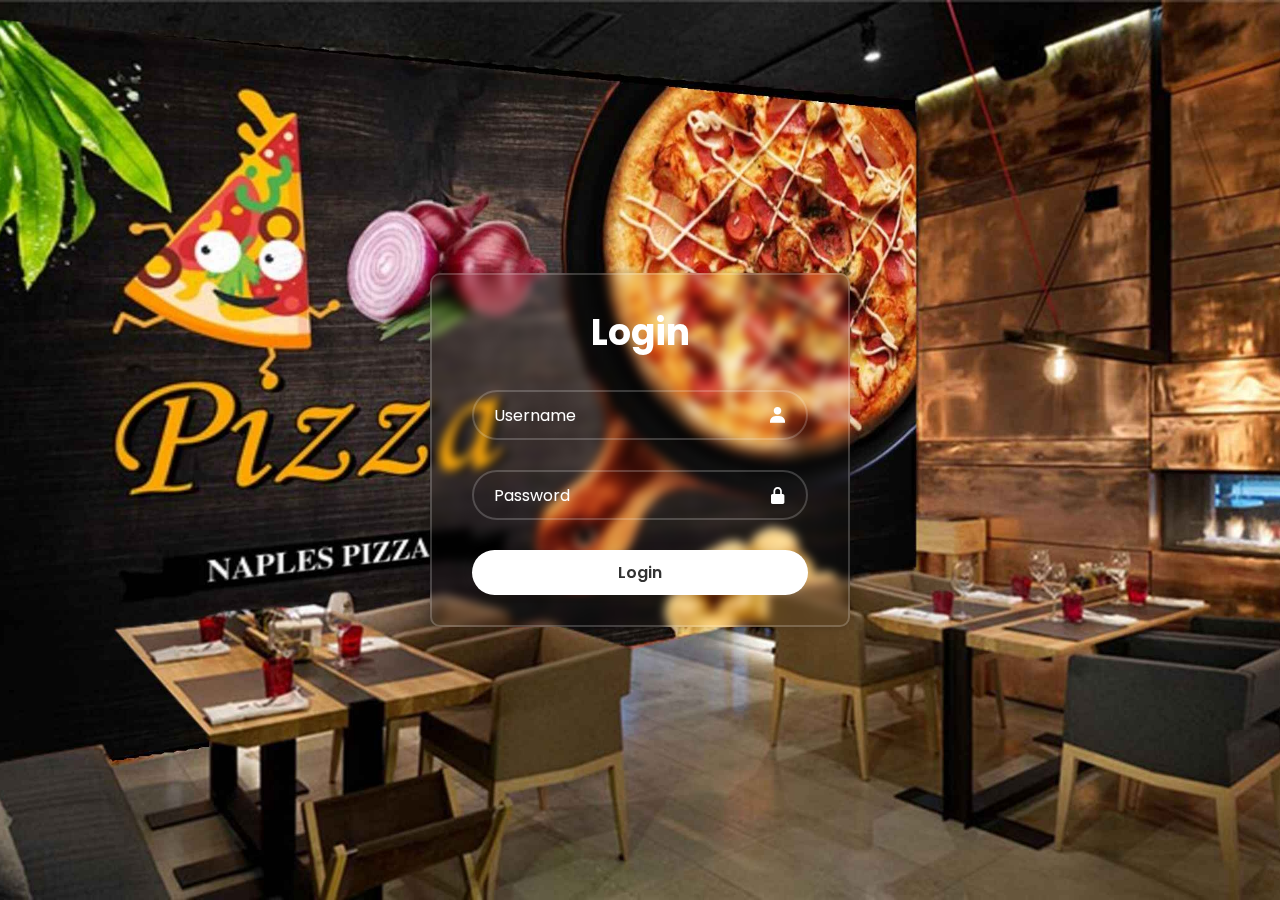
<file: index.html>
<!DOCTYPE html>
<html lang="en">
<head>
    <link rel="stylesheet" href="testcss.css">
    <link href='https://unpkg.com/boxicons@2.1.4/css/boxicons.min.css' rel='stylesheet'>
    <title>PAY PIZZA</title>
</head>
<body>
    <div class="wrapper">
        <form id="login-form">
            <h1>Login</h1>
            <div class="input-box">
                <input type="text" name="username" placeholder="Username" required>
                <i class='bx bxs-user'></i>
            </div>
            <div class="input-box">
                <input type="password" name="password" placeholder="Password" required>
                <i class='bx bxs-lock-alt'></i>
            </div>
            <button type="submit" class="btn">Login</button>
        </form>
    </div>

    <script>
        document.getElementById("login-form").addEventListener("submit", function(e) {
            e.preventDefault();
            const username = this.username.value;
            const password = this.password.value;

            if ((username === "admin" && password === "123") || (username === "manager" && password === "111")) {
                // Save username to localStorage
                localStorage.setItem("loggedInUser", username);
                window.location.href = "c.html";
            } else {
                alert("Check username and password, incorrect.");
            }
        });
    </script>
</body>
</html>
</file>
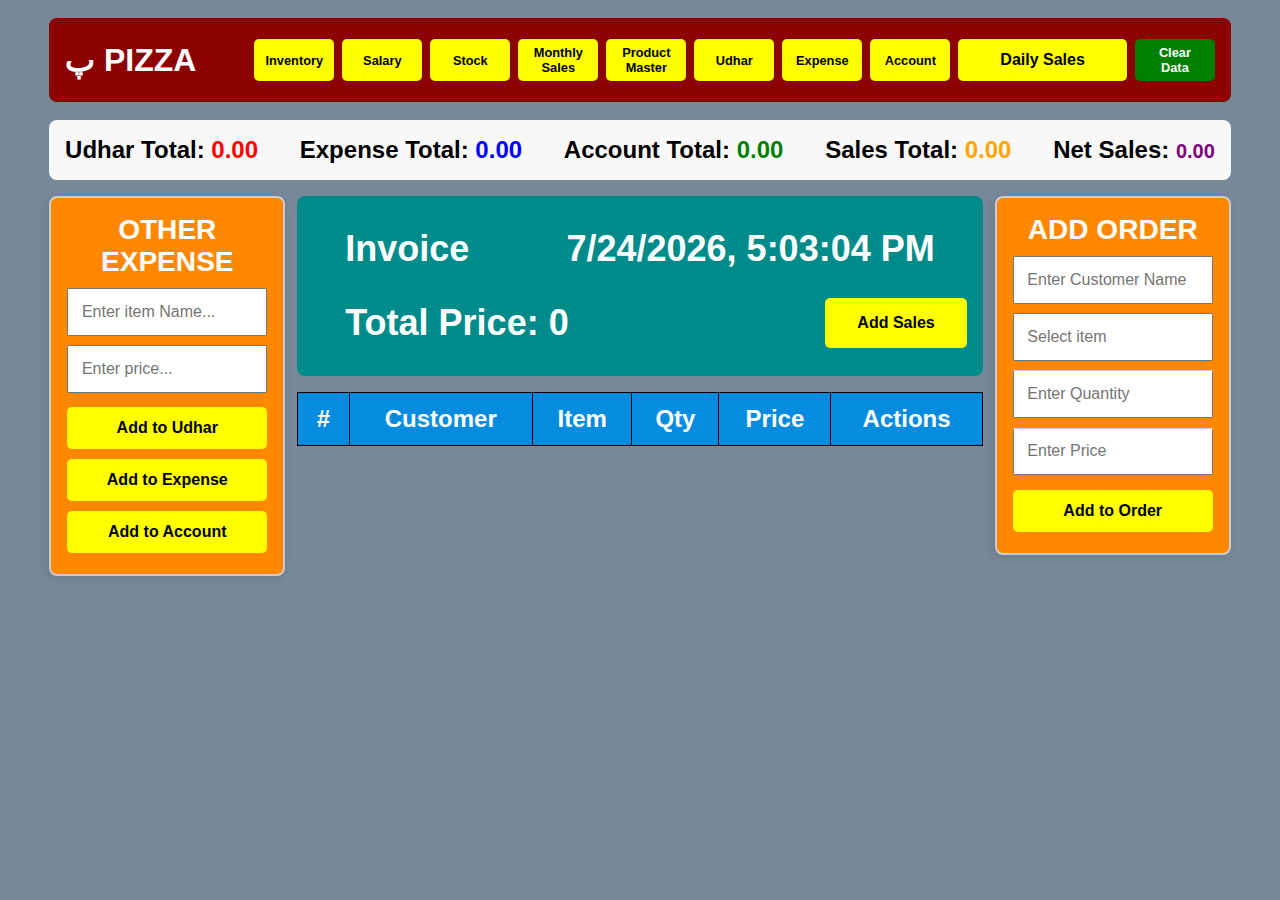
<file: c.html>
<!DOCTYPE html>
<html lang="en">
<head>
    <meta charset="UTF-8">
    <meta name="viewport" content="width=device-width, initial-scale=1.0">
    <title>Responsive Editable Order Table</title>
    <style>
        * {
            box-sizing: border-box;
            margin: 0;
            padding: 0;
        }

        body {
            font-family: Arial, sans-serif;
            display: flex;
            flex-direction: column;
            align-items: center;
            padding: 2vh;
            background-color: lightslategray;
        }

        .main-container {
            width: 95%;
            max-width: 1200px;
            display: flex;
            flex-direction: column;
            align-items: center;
        }

        .header {
            display: flex;
            justify-content: space-between;
            align-items: center;
            padding: 1rem;
            background-color: darkred;
            width: 100%;
            border-radius: 8px;
            color: white;
        }

        .header h1 a {
            text-decoration: none;
            color: white;
            text-transform: uppercase;
        }

        .header h1 a:hover {
            color: yellowgreen;
        }

        .buttons-container {
            display: flex;
            gap: 0.5rem;
        }

        .category-btn, .clear-btn {
            padding: 0.3rem 0.6rem; /* Reduced padding */
            font-size: 0.8rem; /* Smaller font size */
            width: auto; /* Ensures buttons don't take up unnecessary space */
            min-width: 80px; /* Prevents buttons from being too small */
        }
        .category-btn{
            transition-duration: 0.5s;
        }
        .category-btn:hover {
            background-color: orange;
            color: white;
        }
        .sales-details-btn:hover {
            background-color: orange;
            color: white;
        }

        .clear-btn {
            background-color: green;
            color: white;
        }

        .clear-btn:hover {
            background-color: darkgrey;
            color: black;
            transition-duration: 0.9s;
        }

        .input-section-container {
            display: flex;
            justify-content: space-between;
            width: 100%;
            max-width: 1200px;
            margin-top: 1rem;
        }

        .input-section, .input-container,
        .input-section, .input-section
         {
            width: 20%!important;
            height: max-content;
            padding: 1rem;
            background: #ff8800;
            font-size: x-large;
            border: 2px solid #ccc;
            border-radius: 8px;
            box-shadow: -2px 2px 10px rgba(0, 0, 0, 0.1);
        }
        .input-section, .result-section{
            width: 58%;
        }
        h3 {
            text-align: center;
            padding-bottom: 10px;
            color: white;
        }

        input {
            padding: 0.8rem;
            width: 100%;
            box-sizing: border-box;
            margin-bottom: 0.6rem;
            font-size: 1rem;
        }

        button {
            padding: 0.75rem;
            margin: 5px auto;
            background-color: yellow;
            color: black;
            font-weight: 900;
            border: none;
            cursor: pointer;
            width: 100%;
            font-size: 1rem;
            border-radius: 5px;
            transition-duration: 0.9s;
        }
        button:hover {
            background-color: darkred;
            color: white;
        }

        .autocomplete {
            position: relative;
            display: block;
            width: 100%;
        }

        .autocomplete-items {
            position: absolute;
            border: 1px solid #ccc;
            border-top: none;
            z-index: 99;
            width: 100%;
            background: white;
        }

        .autocomplete-items div {
            padding: 8px;
            cursor: pointer;
        }

        .autocomplete-items div:hover {
            background-color: #ddd;
        }


        .total-price-container {
            display: flex;
            justify-content: space-between;
            align-items: center;
            width: 100%;
            max-width: 1200px;
            padding: 1rem;
            background-color: #f8f8f8;
            border-radius: 8px;
            font-size: 1.5rem;
            font-weight: bold;
        }
        #totalUdhar {
            color: red; /* Udhar Total - Red */
        }

        #totalExpense {
            color: blue; /* Expense Total - Blue */
        }

        #totalAccount {
            color: green; /* Account Total - Green */
        }

        #totalSales {
            color: orange; /* Sales Total - Orange */
        }

        #netSales {
            color: purple; /* Net Sales - Purple */
            font-size: 20px;
            font-weight: bold;
        }



        #sales-btns {
            display: flex;
            justify-content: space-between;
            align-items: center;
            padding: 1rem;
            background-color: darkcyan;
            width: 100%;
            border-radius: 8px;
        }
        #sales-btnns button {
            display: flex;
            gap: 0.5rem;
            padding: 1rem 2rem;
        }
        .total-price-b {
            display: flex;
            justify-content: space-between;
            flex-wrap: wrap;
            align-items: center;
            width: 100%;
            max-width: 1200px;
            padding: 1rem;
            border-radius: 8px;
            font-size: 1.5rem;
            font-weight: bold;
            color: white;
        }
        .total-price-b h2 {
            padding: 1rem 2rem;
        }


        .table-container {
            width: 100%;
            max-width: 1200px;
            overflow-x: auto;
            margin-top: 1rem;
            background-color: #058cdf;
            color: white;
        }

        table {
            width: 100%;
            border-collapse: collapse;
        }

        th, td {
            border: 1px solid black;
            padding: 0.75rem;
            text-align: center;
            font-size: 1.5rem;
            text-transform: capitalize;
        }

        td {
            cursor: pointer;
            background-color: #ffffff;
            color: black;
            font-size: 1.25rem;
        }

        .delete-btn {
            background-color: red;
            color: white;
            border: none;
            padding: 0.5rem 1rem;
            cursor: pointer;
            border-radius: 5px;
        }

        .invalid {
            background-color: #ffcccc;
        }

        @media (max-width: 768px) {
            .input-section-container {
                flex-direction: column;
                align-items: center;
            }

            .input-section, .input-container {
                width: 90%;
                margin-bottom: 1rem;
            }

            .header {
                flex-direction: column;
                gap: 1rem;
            }

            .buttons-container {
                flex-wrap: wrap;
                justify-content: center;
            }
        }





        .hidden {
            display: none;
        }
    </style>
</head>
<body>

    
    <div class="main-container">
        <div class="header">
            <h1><a href="#">
                پ
                 PIZZA</a></h1>
            <div id="main-header" class="buttons-container">

                <button class="category-btn" onclick="window.location.href='i.html'">Inventory</button>

                <button class="category-btn" onclick="window.location.href='stock.html'">Salary</button>

                <button class="category-btn" onclick="window.location.href='otherstock.html'">Stock</button>

                <button class="category-btn" onclick="window.location.href='m.html'">Monthly Sales</button>

                <button class="category-btn" onclick="openProductPage()">Product Master</button>

                <button class="category-btn" onclick="goToDetailsPage('udhar')">Udhar</button>
                <button class="category-btn" onclick="goToDetailsPage('expense')">Expense</button>
                <button class="category-btn" onclick="goToDetailsPage('account')">Account</button>

                <button class="sales-details-btn" onclick="viewSalesDetails()">Daily Sales</button>

                <button class="clear-btn" onclick="clearLocalStorage(event); return false;">Clear Data</button>
            </div>
            <button id="admin-login-btn" class="hidden" onclick="returnToAdmin()">Return to Admin Login</button>
        </div>





        <br>
        <div id="totals-prices-containers" class="total-price-container">

            <p>Udhar Total: <span id="totalUdhar">0.00</span></p>
            <p>Expense Total: <span id="totalExpense">0.00</span></p>
            <p>Account Total: <span id="totalAccount">0.00</span></p>
            <p>Sales Total: <span id="totalSales">0.00</span></p>
            <p><strong>Net Sales: <span id="netSales">0.00</span></strong></p>
        </div>


        <div class="input-section-container">
            <div class="input-section">
                <h3>OTHER EXPENSE</h3>
                <input type="text" id="itemInputAdd" placeholder="Enter item Name...">
                <input type="text" id="priceInputAdd" placeholder="Enter price...">
                <button onclick="addToCategory('udhar')">Add to Udhar</button>
                <button onclick="addToCategory('expense')">Add to Expense</button>
                <button onclick="addToCategory('account')">Add to Account</button>
            </div>
<div class="result-section">

        <!-- Total Price Display -->
        <div id="sales-btns" class="total-price-b">
            <h2>Invoice</h2>
            <h2 id="dateTime"></h2>
            <h2>Total Price: <span id="totalPrice">0</span></h2>
        <div id="sales-btnns">
        <button class="sales-btn" onclick="moveToSales()">Add Sales</button>
        </div>
        </div>
            
        <div class="table-container">
            <table id="orderTable">
                <thead>
                    <tr>
                        <th>#</th>
                        <th>Customer</th>
                        <th>Item</th>
                        <th>Qty</th>
                        <th>Price</th>
                        <th>Actions</th>
                    </tr>
                </thead>
                <tbody>
                </tbody>
            </table>
        </div>
</div>
            <div class="input-container">
                <h3>ADD ORDER</h3>
                <input type="text" id="customerInput" placeholder="Enter Customer Name">
                <div class="autocomplete">
                    <input type="text" id="itemInput" placeholder="Select item">
                    <div id="item-list" class="autocomplete-items"></div>
                </div>

                <div class="autocomplete">
                    <input type="text" id="qtyInput" placeholder="Enter Quantity">
                    <div id="qty-list" class="autocomplete-items"></div>
                </div>
        
                <input type="text" id="priceInput" placeholder="Enter Price">
                <button onclick="addToTable()">Add to Order</button>
            </div>
        </div>


    </div>

    <script>
        
        let items = ["1.LTR", "1.5LTR", "2.LTR", "Half LTR", "Regular", "Wings", "Shawarma", "Pizza", "Burger", "Fries", "Pasta", "Nuggets", "Fish", "Sandwich", "Seek Kabab", "Hot Shot", "Warp", "Dipsauce", "Recovery", "Water-Bottel"];
        let quantities = Array.from({ length: 100 }, (_, i) => (i + 1).toString());
        let count = 1;

        function setupAutocomplete(inputId, dataList, listId) {
            let input = document.getElementById(inputId);
            let list = document.getElementById(listId);

            input.addEventListener("input", function () {
                let value = this.value.toLowerCase();
                list.innerHTML = "";

                if (!value) return;

                dataList.filter(item => item.toLowerCase().includes(value)).forEach(item => {
                    let div = document.createElement("div");
                    div.textContent = item;
                    div.onclick = function () {
                        input.value = item;
                        list.innerHTML = "";
                    };
                    list.appendChild(div);
                });
            });

            document.addEventListener("click", function (e) {
                if (!input.contains(e.target)) {
                    list.innerHTML = "";
                }
            });
        }

        setupAutocomplete("itemInput", items, "item-list");
        setupAutocomplete("qtyInput", quantities, "qty-list");

        function addToTable() {
            let customer = document.getElementById("customerInput").value.trim();
            let item = document.getElementById("itemInput").value.trim();
            let qty = document.getElementById("qtyInput").value.trim();
            let price = document.getElementById("priceInput").value.trim();

            if (customer === "" || item === "" || qty === "" || price === "" || !items.includes(item) || !quantities.includes(qty)) {
                alert("Please enter valid details!");
                return;
            }

            let table = document.getElementById("orderTable").getElementsByTagName("tbody")[0];
            let newRow = table.insertRow();
            let cell1 = newRow.insertCell(0);
            let cell2 = newRow.insertCell(1);
            let cell3 = newRow.insertCell(2);
            let cell4 = newRow.insertCell(3);
            let cell5 = newRow.insertCell(4);
            let cell6 = newRow.insertCell(5);

            cell1.innerHTML = count++;
            cell2.innerHTML = customer;
            cell3.innerHTML = item;
            cell4.innerHTML = qty;
            cell5.innerHTML = price;
            cell6.innerHTML = '<button class="delete-btn" onclick="deleteRow(this)">Delete</button>';

            makeEditable(cell2);
            makeEditable(cell3, items);
            makeEditable(cell4, quantities);
            makeEditable(cell5, null, true);

            document.getElementById("customerInput").value = "";
            document.getElementById("itemInput").value = "";
            document.getElementById("qtyInput").value = "";
            document.getElementById("priceInput").value = "";
        }

        function makeEditable(cell, validList = null, isNumeric = false) {
            cell.setAttribute("contenteditable", "true");

            cell.addEventListener("blur", function () {
                let newValue = cell.innerText.trim();

                if (validList && !validList.includes(newValue)) {
                    alert("Invalid entry! Reverting back.");
                    cell.innerText = cell.dataset.originalValue;
                } else if (isNumeric && isNaN(newValue)) {
                    alert("Please enter a valid number.");
                    cell.innerText = cell.dataset.originalValue;
                } else {
                    cell.dataset.originalValue = newValue;
                }
            });

            cell.addEventListener("focus", function () {
                cell.dataset.originalValue = cell.innerText.trim();
            });
        }

        function deleteRow(button) {
            let row = button.parentElement.parentElement;
            row.parentElement.removeChild(row);
        }

        


        function addToCategory(category) {
    // Retrieve categories from localStorage or initialize
    let categories = JSON.parse(localStorage.getItem("categories")) || { udhar: [], expense: [], account: [] };

    // Ensure the category exists in the object
    if (!categories[category]) {
        categories[category] = [];  // Initialize empty array if missing
    }

    let item = document.getElementById("itemInputAdd").value.trim();
    let price = document.getElementById("priceInputAdd").value.trim();

    if (!item || !price || isNaN(price)) {
        alert("Please enter a valid item and price!");
        return;
    }

    categories[category].push({ item, price });

    // Save updated categories back to localStorage
    localStorage.setItem("categories", JSON.stringify(categories));

    alert(`Added ${item} to ${category}`);

    document.getElementById("itemInputAdd").value = "";
    document.getElementById("priceInputAdd").value = "";

    window.onload = loadTotalAmounts(); // Update totals after adding
}



                function goToDetailsPage(category) {
                    localStorage.setItem("selectedCategory", category);
                    window.location.href = "b.html";
                }

                function clearLocalStorage(event) { 
                    event.preventDefault(); // Prevents page reload
                    
                    if (confirm("Are you sure you want to clear all stored data except Monthly Sales?")) {
                        let productMaster = localStorage.getItem("products"); 
                        let monthlySales = localStorage.getItem("monthlySalesData"); // Save Monthly Sales
                        let tableData = localStorage.getItem(`"table" + tableId`);
                        localStorage.clear(); // Clear all data

                        // Restore Product Master
                        if (productMaster) {
                            localStorage.setItem("products", productMaster);
                        }

                        // Restore Monthly Sales Data
                        if (monthlySales) {
                            localStorage.setItem("monthlySalesData", monthlySales);
                        }

                        if(tableData){
                            localStorage.setItem("table" + tableId, tableData);
                        }

                        categories = { udhar: [], expense: [], account: [] };
                        alert("All data except Monthly Sales has been cleared.");

                        loadTotalAmounts();

                        document.getElementById("orderTable").getElementsByTagName("tbody")[0].innerHTML = "";
                        document.getElementById("totalPrice").innerText = "0.00"; // Reset total price


                        localStorage.removeItem("salesTableData");

                        delete categories[selectedCategory];
                        localStorage.setItem("categories", JSON.stringify(categories));
                    }
                }






                
                // Function to save table data to localStorage
                function saveTableData() {
                    let table = document.getElementById("orderTable").getElementsByTagName("tbody")[0];
                    let data = [];

                    for (let row of table.rows) {
                        let rowData = {
                            customer: row.cells[1].innerText,
                            item: row.cells[2].innerText,
                            qty: row.cells[3].innerText,
                            price: row.cells[4].innerText
                        };
                        data.push(rowData);
                    }

                    localStorage.setItem("orderTableData", JSON.stringify(data));
                }

                // Function to load table data from localStorage
                function loadTableData() {
                    let data = JSON.parse(localStorage.getItem("orderTableData"));
                    if (!data) return;

                    let table = document.getElementById("orderTable").getElementsByTagName("tbody")[0];
                    table.innerHTML = "";

                    data.forEach((rowData, index) => {
                        let newRow = table.insertRow();
                        let cell1 = newRow.insertCell(0);
                        let cell2 = newRow.insertCell(1);
                        let cell3 = newRow.insertCell(2);
                        let cell4 = newRow.insertCell(3);
                        let cell5 = newRow.insertCell(4);
                        let cell6 = newRow.insertCell(5);

                        cell1.innerHTML = index + 1;
                        cell2.innerHTML = rowData.customer;
                        cell3.innerHTML = rowData.item;
                        cell4.innerHTML = rowData.qty;
                        cell5.innerHTML = rowData.price;
                        cell6.innerHTML = '<button class="delete-btn" onclick="deleteRow(this)">Delete</button>';
                    });
                }

                // Modify addToTable function to save data
                function addToTable() {
                    let customer = document.getElementById("customerInput").value.trim();
                    let item = document.getElementById("itemInput").value.trim();
                    let qty = document.getElementById("qtyInput").value.trim();
                    let price = document.getElementById("priceInput").value.trim();

                    if (customer === "" || item === "" || qty === "" || price === "") {
                        alert("Please enter valid details!");
                        return;
                    }

                    let table = document.getElementById("orderTable").getElementsByTagName("tbody")[0];
                    let newRow = table.insertRow();
                    let cell1 = newRow.insertCell(0);
                    let cell2 = newRow.insertCell(1);
                    let cell3 = newRow.insertCell(2);
                    let cell4 = newRow.insertCell(3);
                    let cell5 = newRow.insertCell(4);
                    let cell6 = newRow.insertCell(5);

                    cell1.innerHTML = table.rows.length;
                    cell2.innerHTML = customer;
                    cell3.innerHTML = item;
                    cell4.innerHTML = qty;
                    cell5.innerHTML = price;
                    cell6.innerHTML = '<button class="delete-btn" onclick="deleteRow(this)">Delete</button>';

                    saveTableData();


                     // Clear input fields after adding the order
                    document.getElementById("customerInput").value = "";
                    document.getElementById("itemInput").value = "";
                    document.getElementById("qtyInput").value = "";
                    document.getElementById("priceInput").value = "";

                }

                // Modify deleteRow function to save data after deletion
                function deleteRow(button) {
                    let row = button.parentElement.parentElement;
                    row.parentElement.removeChild(row);
                    saveTableData();
                }

                // Load table data on page load
                window.onload = loadTableData;



                function calculateTotalPrice() {
                    let total = 0;
                    let table = document.getElementById("orderTable").getElementsByTagName("tbody")[0];

                    for (let row of table.rows) {
                        let price = parseFloat(row.cells[4].innerText) || 0;
                        total += price;
                    }

                    document.getElementById("totalPrice").innerText = total.toFixed(2); // Update total price display
                }

                function addToTable() {
                    let customer = document.getElementById("customerInput").value.trim();
                    let item = document.getElementById("itemInput").value.trim();
                    let qty = document.getElementById("qtyInput").value.trim();
                    let price = document.getElementById("priceInput").value.trim();

                    if (customer === "" || item === "" || qty === "" || price === "") {
                        alert("Please enter valid details!");
                        return;
                    }

                    let table = document.getElementById("orderTable").getElementsByTagName("tbody")[0];
                    let newRow = table.insertRow();
                    let cell1 = newRow.insertCell(0);
                    let cell2 = newRow.insertCell(1);
                    let cell3 = newRow.insertCell(2);
                    let cell4 = newRow.insertCell(3);
                    let cell5 = newRow.insertCell(4);
                    let cell6 = newRow.insertCell(5);

                    cell1.innerHTML = table.rows.length;
                    cell2.innerHTML = customer;
                    cell3.innerHTML = item;
                    cell4.innerHTML = qty;
                    cell5.innerHTML = price;
                    cell6.innerHTML = '<button class="delete-btn" onclick="deleteRow(this)">Delete</button>';

                    saveTableData();
                    calculateTotalPrice(); // Update total price after adding

                    document.getElementById("customerInput").value = "";
                    document.getElementById("itemInput").value = "";
                    document.getElementById("qtyInput").value = "";
                    document.getElementById("priceInput").value = "";
                }

                function deleteRow(button) {
                    let row = button.parentElement.parentElement;
                    row.parentElement.removeChild(row);
                    saveTableData();
                    calculateTotalPrice(); // Update total price after deleting
                }

                function loadTableData() {
                    let data = JSON.parse(localStorage.getItem("orderTableData"));
                    if (!data) return;

                    let table = document.getElementById("orderTable").getElementsByTagName("tbody")[0];
                    table.innerHTML = "";

                    data.forEach((rowData, index) => {
                        let newRow = table.insertRow();
                        let cell1 = newRow.insertCell(0);
                        let cell2 = newRow.insertCell(1);
                        let cell3 = newRow.insertCell(2);
                        let cell4 = newRow.insertCell(3);
                        let cell5 = newRow.insertCell(4);
                        let cell6 = newRow.insertCell(5);

                        cell1.innerHTML = index + 1;
                        cell2.innerHTML = rowData.customer;
                        cell3.innerHTML = rowData.item;
                        cell4.innerHTML = rowData.qty;
                        cell5.innerHTML = rowData.price;
                        cell6.innerHTML = '<button class="delete-btn" onclick="deleteRow(this)">Delete</button>';
                    });

                    calculateTotalPrice(); // Update total price when loading data
                }

                window.onload = loadTableData;





                function updateDateTime() {
                    let now = new Date();
                    let formattedDateTime = now.toLocaleString(); // Formats date and time based on user's locale
                    document.getElementById("dateTime").innerText = formattedDateTime;
                }

                // Call the function initially and update every second
                updateDateTime();
                setInterval(updateDateTime, 1000);


                function moveToSales() {
                    let orderData = JSON.parse(localStorage.getItem("orderTableData")) || [];
                    
                    if (orderData.length === 0) {
                        alert("No orders to move!");
                        return;
                    }

                    let salesData = JSON.parse(localStorage.getItem("salesTableData")) || [];
                    
                    // Move order data to sales data
                    salesData = salesData.concat(orderData);

                    // Save updated sales data
                    localStorage.setItem("salesTableData", JSON.stringify(salesData));

                    // Clear order table data
                    localStorage.removeItem("orderTableData");
                    document.getElementById("orderTable").getElementsByTagName("tbody")[0].innerHTML = "";
                    alert("Sales data moved successfully!");
                    window.onload = calculateTotalPrice(),loadTotalAmounts();
                }

                function viewSalesDetails() {
                    window.location.href = "a.html"; // Redirect to sales details page
                }



                function loadTotalAmounts() {
                        let categories = JSON.parse(localStorage.getItem("categories")) || {}; 

                        // Ensure each category exists as an array
                        let totalUdhar = (categories.udhar || []).reduce((sum, item) => sum + parseFloat(item.price || 0), 0);
                        let totalExpense = (categories.expense || []).reduce((sum, item) => sum + parseFloat(item.price || 0), 0);
                        let totalAccount = (categories.account || []).reduce((sum, item) => sum + parseFloat(item.price || 0), 0);

                        let salesData = JSON.parse(localStorage.getItem("salesTableData")) || [];
                        let totalSales = salesData.reduce((sum, order) => sum + parseFloat(order.price || 0), 0);

                        let netSales = totalSales - (totalUdhar + totalExpense + totalAccount);

                        // Safely update UI only if elements exist
                        if (document.getElementById("totalUdhar")) {
                            document.getElementById("totalUdhar").innerText = totalUdhar.toFixed(2);
                        }
                        if (document.getElementById("totalExpense")) {
                            document.getElementById("totalExpense").innerText = totalExpense.toFixed(2);
                        }
                        if (document.getElementById("totalAccount")) {
                            document.getElementById("totalAccount").innerText = totalAccount.toFixed(2);
                        }
                        if (document.getElementById("totalSales")) {
                            document.getElementById("totalSales").innerText = totalSales.toFixed(2);
                        }
                        if (document.getElementById("netSales")) {
                            document.getElementById("netSales").innerText = netSales.toFixed(2);
                        }
                    }

                    // Ensure totals update when page loads
                    window.onload = function() {
                        loadTotalAmounts();
                    };






                    function openProductPage() {
                        window.location.href = "p.html";
                }








                // Check the logged-in user
                const loggedInUser = localStorage.getItem("loggedInUser");

            if (loggedInUser === "manager") {
                document.getElementById("main-header").classList.add("hidden");

                // Show the "Return to Admin Login" button
                const adminLoginBtn = document.getElementById("admin-login-btn");
                adminLoginBtn.classList.remove("hidden");
            }

            // Function to return to admin login
            function returnToAdmin() {
                localStorage.removeItem("loggedInUser"); // Remove manager session
                window.location.href = "index.html"; // Redirect to admin login page
            }

    </script>

</body>
</html>
</file>
<file: testcss.css>
@import url(https://fonts.googleapis.com/css?family=Poppins:wght@300;400;500;600;700;800;900&display=swap);

* {
    margin: 0;
    padding: 0;
    box-sizing: border-box;
    font-family: "Poppins", sans-serif;
}
body {
    display: flex;
    justify-content: center;
    align-items: center;
    min-height: 100vh;
    background: url("images/back.jpg") no-repeat;
    background-size: cover;
    background-position: center;
}
.wrapper {
    width: 420px;
    background: transparent;
    border: 2px solid rgba(255, 255, 255, .2);
    backdrop-filter: blur(5px);
    box-shadow: 0 0 10px rgba(0, 0, 0, .2);
    color: #fff;
    border-radius: 10px;
    padding: 30px 40px;
}
.wrapper h1 {
    font-size: 36px;
    text-align: center;
}
.wrapper .input-box {
    position: relative;
    width: 100%;
    height: 50px;
    margin: 30px 0;
}
.input-box input {
    width: 100%;
    height: 100%;
    background: transparent;
    border: none;
    outline: none;
    border: 2px solid rgba(255, 255, 255, .2);
    border-radius: 40px;
    font-size: 16px;
    color: #fff;
    padding: 20px 45px 20px 20px;
}
.input-box input::placeholder {
    color: #fff;
}
.input-box i {
    position: absolute;
    right: 20px;
    top: 50%;
    transform: translateY(-50%);
    font-size: 20px;
}
.wrapper .btn {
    width: 100%;
    height: 45px;
    background: #fff;
    border: none;
    outline: none;
    border-radius: 40px;
    box-shadow: 0 0 10px rgba(0, 0, 0, .1);
    cursor: pointer;
    font-size: 16px;
    color: #333;
    font-weight: 600;
}
.btn:hover {
    background-color: rgb(255, 221, 0);
    color: black;
}
</file>
